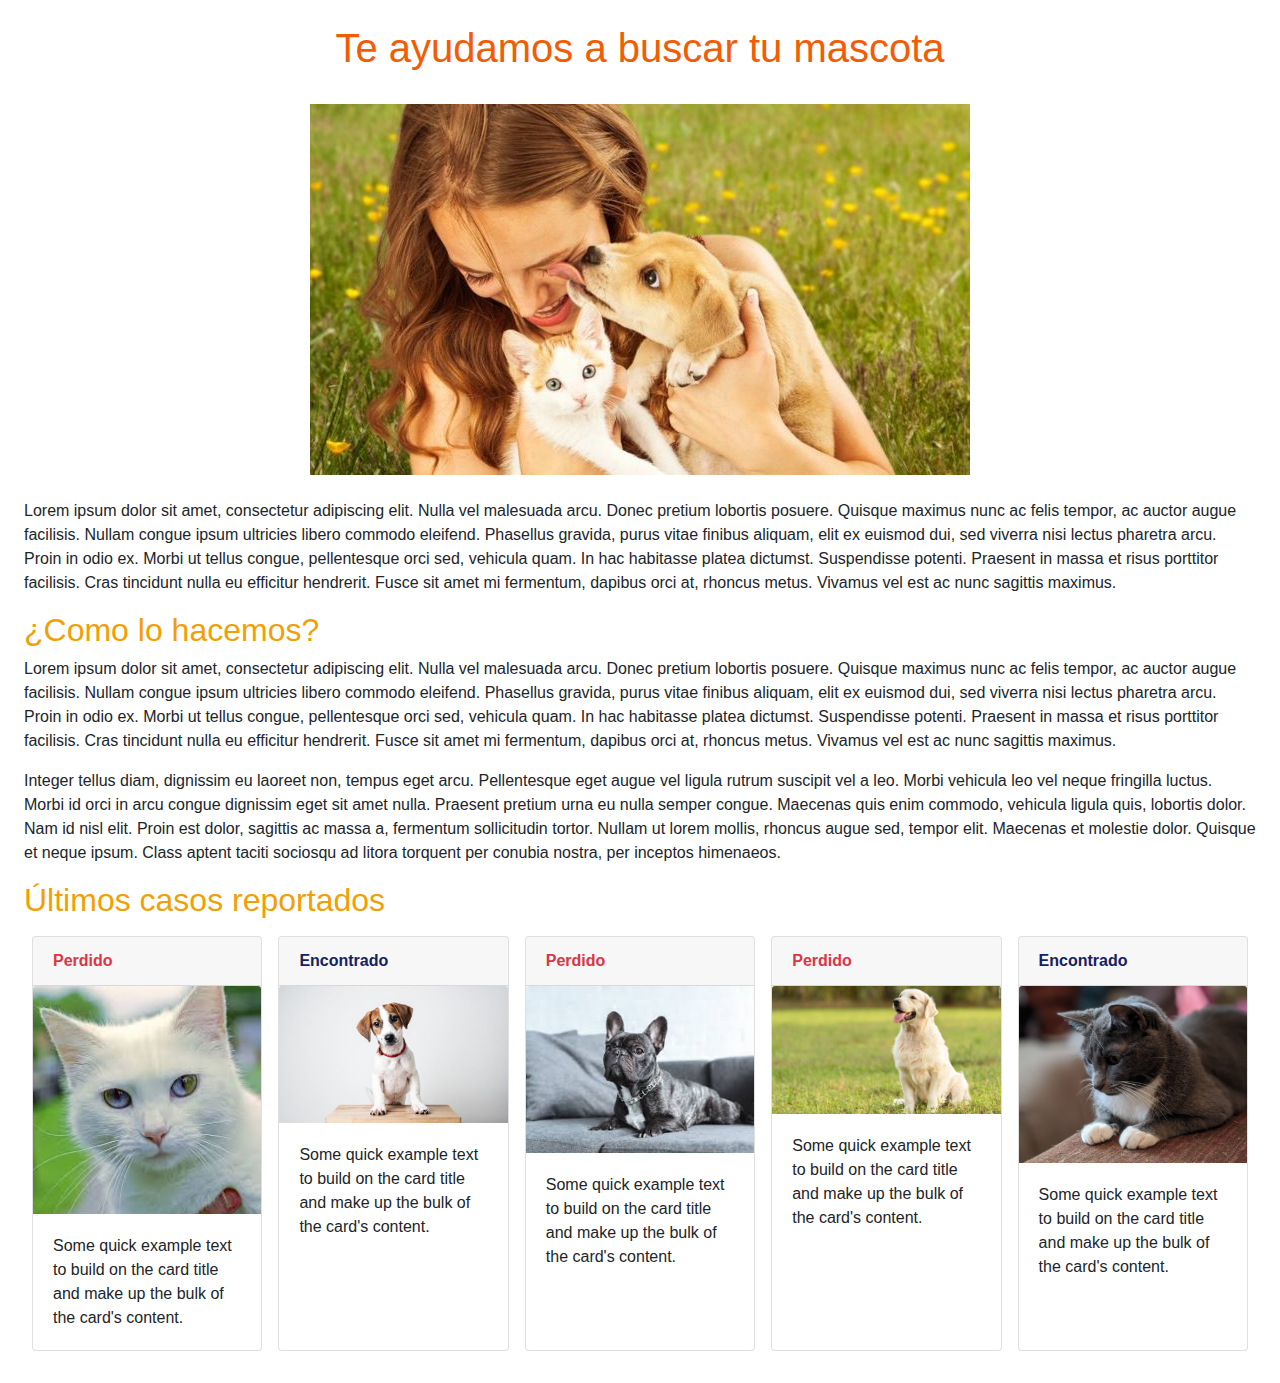
<file: html/contenidoInicial.html>
<!DOCTYPE html>
<html lang="en">
  <head>
    <meta charset="UTF-8" />
    <meta name="viewport" content="width=device-width, initial-scale=1.0" />
    <title>Document</title>
    <link
      rel="stylesheet"
      href="https://stackpath.bootstrapcdn.com/bootstrap/4.5.2/css/bootstrap.min.css"
      integrity="sha384-JcKb8q3iqJ61gNV9KGb8thSsNjpSL0n8PARn9HuZOnIxN0hoP+VmmDGMN5t9UJ0Z"
      crossorigin="anonymous"
    />
    <link rel="stylesheet" href="../css/style.css" />
  </head>
  <body>
    <div class="container-fluid p-4 justify-content-center">
      <div class="row mb-2">
        <div class="col-12 d-flex justify-content-center">
          <h1 class="text-color-1">Te ayudamos a buscar tu mascota</h1>
        </div>
      </div>
      <div class="row m-4">
        <div class="col-12 d-flex justify-content-center">
          <img src="../imagenes/imagenPagInicial.jpg" alt="" srcset="" />
        </div>
      </div>
      <div class="row">
        <div class="col-12">
          <p>
            Lorem ipsum dolor sit amet, consectetur adipiscing elit. Nulla vel
            malesuada arcu. Donec pretium lobortis posuere. Quisque maximus nunc
            ac felis tempor, ac auctor augue facilisis. Nullam congue ipsum
            ultricies libero commodo eleifend. Phasellus gravida, purus vitae
            finibus aliquam, elit ex euismod dui, sed viverra nisi lectus
            pharetra arcu. Proin in odio ex. Morbi ut tellus congue,
            pellentesque orci sed, vehicula quam. In hac habitasse platea
            dictumst. Suspendisse potenti. Praesent in massa et risus porttitor
            facilisis. Cras tincidunt nulla eu efficitur hendrerit. Fusce sit
            amet mi fermentum, dapibus orci at, rhoncus metus. Vivamus vel est
            ac nunc sagittis maximus.
          </p>
        </div>
      </div>
      <div class="row">
        <div class="col-12">
          <h2 class="text-color-2">¿Como lo hacemos?</h2>
        </div>
      </div>
      <div class="row">
        <div class="col-12">
          <p>
            Lorem ipsum dolor sit amet, consectetur adipiscing elit. Nulla vel
            malesuada arcu. Donec pretium lobortis posuere. Quisque maximus nunc
            ac felis tempor, ac auctor augue facilisis. Nullam congue ipsum
            ultricies libero commodo eleifend. Phasellus gravida, purus vitae
            finibus aliquam, elit ex euismod dui, sed viverra nisi lectus
            pharetra arcu. Proin in odio ex. Morbi ut tellus congue,
            pellentesque orci sed, vehicula quam. In hac habitasse platea
            dictumst. Suspendisse potenti. Praesent in massa et risus porttitor
            facilisis. Cras tincidunt nulla eu efficitur hendrerit. Fusce sit
            amet mi fermentum, dapibus orci at, rhoncus metus. Vivamus vel est
            ac nunc sagittis maximus.
          </p>
          <p>
            Integer tellus diam, dignissim eu laoreet non, tempus eget arcu.
            Pellentesque eget augue vel ligula rutrum suscipit vel a leo. Morbi
            vehicula leo vel neque fringilla luctus. Morbi id orci in arcu
            congue dignissim eget sit amet nulla. Praesent pretium urna eu nulla
            semper congue. Maecenas quis enim commodo, vehicula ligula quis,
            lobortis dolor. Nam id nisl elit. Proin est dolor, sagittis ac massa
            a, fermentum sollicitudin tortor. Nullam ut lorem mollis, rhoncus
            augue sed, tempor elit. Maecenas et molestie dolor. Quisque et neque
            ipsum. Class aptent taciti sociosqu ad litora torquent per conubia
            nostra, per inceptos himenaeos.
          </p>
        </div>
      </div>
      <div class="row">
        <div class="col-12">
          <h2 class="text-color-2">Últimos casos reportados</h2>
        </div>
      </div>
      <div class="row">
        <div class="col-12 d-flex justify-content-center">
          <div class="card m-2" style="width: 18rem">
            <div class="card-header text-danger font-weight-bolder">
              Perdido
            </div>
            <img src="../imagenes/cat1.jpg" class="card-img-top" alt="..." />
            <div class="card-body">
              <p class="card-text">
                Some quick example text to build on the card title and make up
                the bulk of the card's content.
              </p>
            </div>
          </div>
          <div class="card m-2" style="width: 18rem">
            <div class="card-header text-color-5 font-weight-bolder">
              Encontrado
            </div>
            <img src="../imagenes/1.jpg" class="card-img-top" alt="..." />
            <div class="card-body">
              <p class="card-text">
                Some quick example text to build on the card title and make up
                the bulk of the card's content.
              </p>
            </div>
          </div>
          <div class="card m-2" style="width: 18rem">
            <div class="card-header text-danger font-weight-bolder">
              Perdido
            </div>
            <img src="../imagenes/2dog.jpg" class="card-img-top" alt="..." />
            <div class="card-body">
              <p class="card-text">
                Some quick example text to build on the card title and make up
                the bulk of the card's content.
              </p>
            </div>
          </div>
          <div class="card m-2" style="width: 18rem">
            <div class="card-header text-danger font-weight-bolder">
              Perdido
            </div>
            <img src="../imagenes/2.jpg" class="card-img-top" alt="..." />
            <div class="card-body">
              <p class="card-text">
                Some quick example text to build on the card title and make up
                the bulk of the card's content.
              </p>
            </div>
          </div>
          <div class="card m-2" style="width: 18rem">
            <div class="card-header text-color-5 font-weight-bolder">
              Encontrado
            </div>
            <img src="../imagenes/cat2.jpeg" class="card-img-top" alt="..." />
            <div class="card-body">
              <p class="card-text">
                Some quick example text to build on the card title and make up
                the bulk of the card's content.
              </p>
            </div>
          </div>
        </div>
      </div>
    </div>
  </body>
</html>
</file>
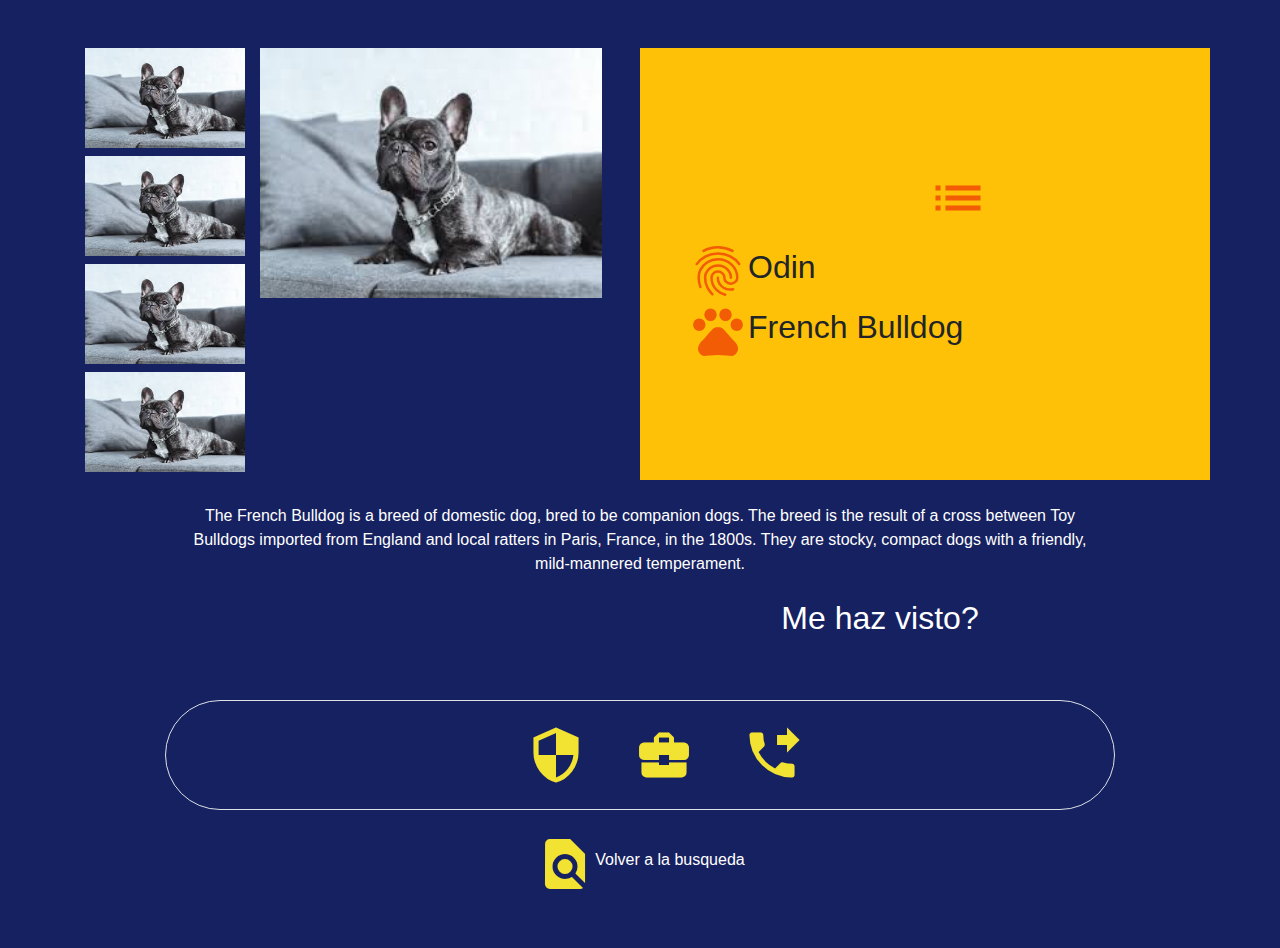
<file: html/focuspet.html>
<!DOCTYPE html>
<html lang="en">

<head>
    <!-- Required meta tags -->
    <meta charset="utf-8" />
    <meta name="viewport" content="width=device-width, initial-scale=1, shrink-to-fit=no" />

    <!-- Bootstrap CSS -->
    <link rel="stylesheet" href="https://stackpath.bootstrapcdn.com/bootstrap/4.5.2/css/bootstrap.min.css"
        integrity="sha384-JcKb8q3iqJ61gNV9KGb8thSsNjpSL0n8PARn9HuZOnIxN0hoP+VmmDGMN5t9UJ0Z" crossorigin="anonymous" />
    <link rel="stylesheet" href="../css/focuspet.css" />
    <link href="https://fonts.googleapis.com/icon?family=Material+Icons" rel="stylesheet" />
    <link rel="stylesheet" href="../css/style.css">

    <title>Focus Pet</title>
</head>

<body>
    <div class="container mt-5">
        <div class="row">
            <div class="col-sm-10 col-md-6">
                <div class="row">
                    <div class="col-sm-2 col-md-4">
                        <div class=" d-flex flex-column">
                            <img class="carousel mb-2" src="../imagenes/2dog.jpg" alt="" />
                            <img class="carousel mb-2" src="../imagenes/2dog.jpg" alt="" />
                            <img class="carousel mb-2" src="../imagenes/2dog.jpg" alt="" />
                            <img class="carousel mb-2" src="../imagenes/2dog.jpg" alt="" />
                        </div>


                    </div>
                    <div>
                        <img class="focuspet mb-2" src="../imagenes/2dog.jpg" alt="" />
                    </div>
                </div>
            </div>
            <div class=" col-sm-12 col-md-6 bg-warning p-5">
                <div class="text-center  d-flex align-items-center justify-content-start">

                    <span class="icons text-colors material-icons">
                        alternate_email
                    </span>
                    <h2 class="d-inline ">Ejemplo2@gmail.com</h2>
                </div>
                <div class="text-center   d-flex align-items-center justify-content-start">

                    <span class=" icons text-colors material-icons">
                        not_listed_location
                    </span>
                    <h2 class="d-inline ">Bogota - Colombia</h2>
                </div>
                <div class="text-center d-flex align-items-center justify-content-start">

                    <span class=" icons text-colors material-icons">
                        fingerprint
                    </span>
                    <h2 class="d-inline">Odin</h2>
                </div>
                <div class="text-center d-flex align-items-center justify-content-start">

                    <span class=" icons text-colors material-icons">
                        pets
                    </span>
                    <h2 class="d-inline">French Bulldog</h2>
                </div>
            </div>
        </div>


        <div class=" row mt-4 justify-content-center">
            <div class="col-sm-12 col-md-10 text-center">
                <p class="text-white">
                    The French Bulldog is a breed of domestic dog, bred to be companion
                    dogs. The breed is the result of a cross between Toy Bulldogs
                    imported from England and local ratters in Paris, France, in the
                    1800s. They are stocky, compact dogs with a friendly, mild-mannered
                    temperament.
                </p>
                <div class="text-center text-white d-flex align-items-center justify-content-center">

                    <span class=" icons text-y material-icons">
                        campaign
                    </span>
                    <h2 class="d-inline">Me haz visto?</h2>
                </div>
            </div>
        </div>

        <div class="row mt-5 justify-content-center ">
            <div class="col-sm-12 p-4 col-md-10 border border-yellow rounded-pill">
                <div class="d-flex justify-content-center ">
                    <span class=" ml-5 icons text-y material-icons  ">
                        security
                    </span>
                    <span class=" ml-5 icons text-y material-icons ">
                        business_center
                    </span>
                    <span class=" ml-5 icons text-y material-icons ">
                        phone_forwarded
                    </span>

                </div>

            </div>
            <div class="mt-4 col-sm-10 col-md-12 d-flex align-items-center justify-content-center text-white">
                <div id="iconVolver" class="d-flex align-items-center justify-content-center"> 
                    <span class="icons text-y material-icons  ">
                        find_in_page
                    </span>
                    <h6>Volver a la busqueda</h6>
                </div>
            </div>
        </div>
        <!--tional JavaScript -->
            <!-- jQuery first, then Popper.js, then Bootstrap JS -->
            <script src="https://code.jquery.com/jquery-3.5.1.slim.min.js"
                integrity="sha384-DfXdz2htPH0lsSSs5nCTpuj/zy4C+OGpamoFVy38MVBnE+IbbVYUew+OrCXaRkfj"
                crossorigin="anonymous"></script>
            <script src="https://cdn.jsdelivr.net/npm/popper.js@1.16.1/dist/umd/popper.min.js"
                integrity="sha384-9/reFTGAW83EW2RDu2S0VKaIzap3H66lZH81PoYlFhbGU+6BZp6G7niu735Sk7lN"
                crossorigin="anonymous"></script>
            <script src="https://stackpath.bootstrapcdn.com/bootstrap/4.5.2/js/bootstrap.min.js"
                integrity="sha384-B4gt1jrGC7Jh4AgTPSdUtOBvfO8shuf57BaghqFfPlYxofvL8/KUEfYiJOMMV+rV"
                crossorigin="anonymous"></script>
                <script src="../assets/focusPet.js"></script>
</body>

</html>
</file>
<file: css/style.css>
html,
body {
  width: 100%;
  min-height: 100vh;
  margin: 0;
  padding: 0;
  box-sizing: border-box;
}

/* Paleta de colores **************************************** */

/* Texto */
.text-color-1 {
  color: #f25c05 !important;
}
.text-color-2 {
  color: #f29f05 !important;
}
.text-color-3 {
  color: #f2b705 !important;
}
.text-color-4 {
  color: #f2e205 !important;
}
.text-color-5 {
  color: #162161 !important;
}
/* Fondo */
.bg-color-1 {
  background-color: #f25c05 !important;
}
.bg-color-2 {
  background-color: #f29f05 !important;
}
.bg-color-3 {
  background-color: #f2b705 !important;
}
.bg-color-4 {
  background-color: #f2e205 !important;
}
.bg-color-5 {
  background-color: #162161 !important;
}
/* ********************************************************* */

.logo {
  height: 90px;
}

.icono-usuario {
  font-size: 30px;
}

.menuNavegacion:hover,
.icono-usuario:hover,
.texto-usuario:hover,
.icono-social:hover {
  color: #f25c05 !important;
}

.contenidoIframeClass {
  /* height: calc(100vh - 113px); */
  width: 100%;
}

.footer {
  width: 100%;
  position: absolute;
  bottom: 0;
}

.redes-sociales {
  font-size: 20px;
}

/*---------- scroll ----------*/
::-webkit-scrollbar {
  width: 7px;
}
::-webkit-scrollbar:horizontal {
  height: 7px;
}

/* Track */
::-webkit-scrollbar-track {
  /*box-shadow: inset 0 0 5px grey;*/
  border-radius: 5px;
}

/* Handle */
::-webkit-scrollbar-thumb {
  background: #f29f05;
  border-radius: 5px;
}

/* Handle on hover */
::-webkit-scrollbar-thumb:hover {
  background: #f29f05;
}
/*---------- end scroll ----------*/

/* logo*/

#logoPrincipal {
  cursor: pointer;
}

#iconVolver {
  cursor: pointer;
}

/* media queries */

.divIconosSup {
  width: 72px;
}

.oculto {
  display: none !important;
}
</file>
<file: css/focuspet.css>
body {
  background-color: #162161;
}

.carousel {
  height: 100px;
}

.focuspet {
  height: 250px;
}

span.icons {
  font-size: 60px;
}

.text-colors {
  color: #f25c05;
}

.text-y {
  color: #f2e231;
}
</file>
